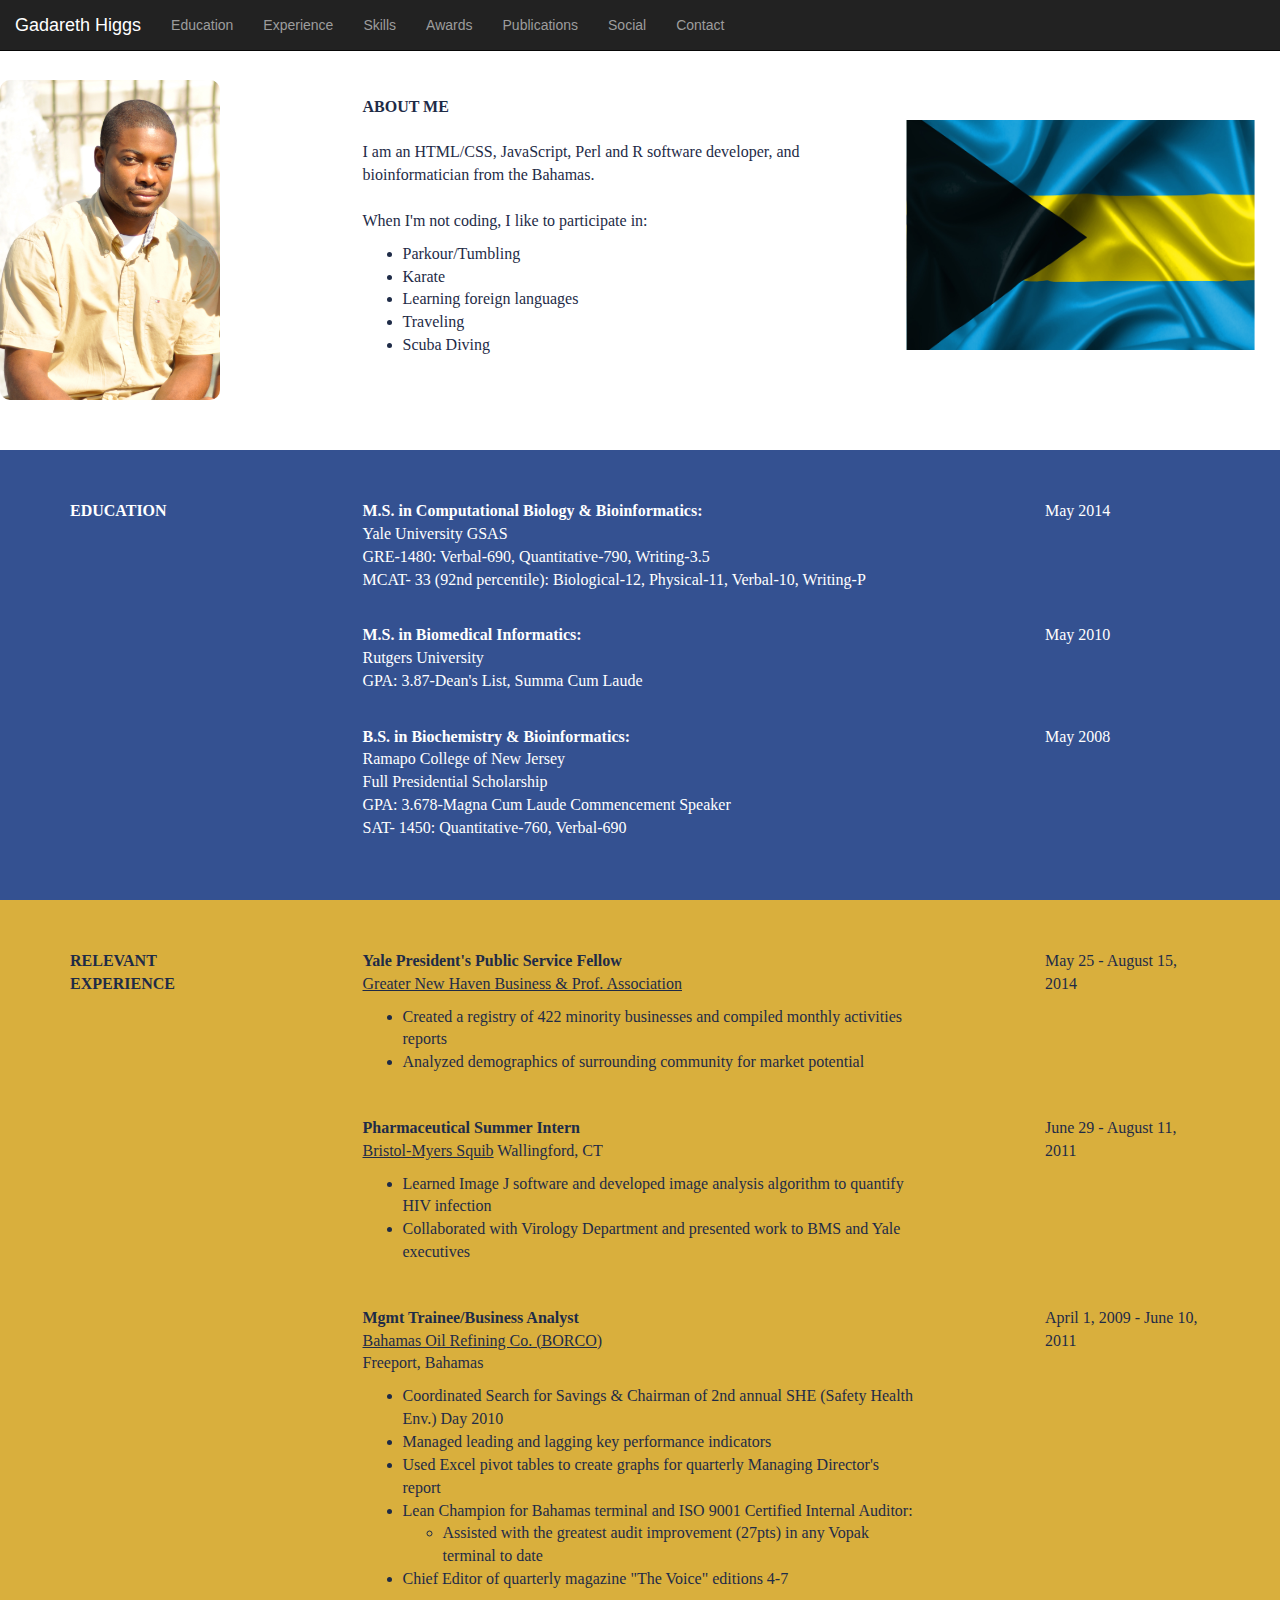
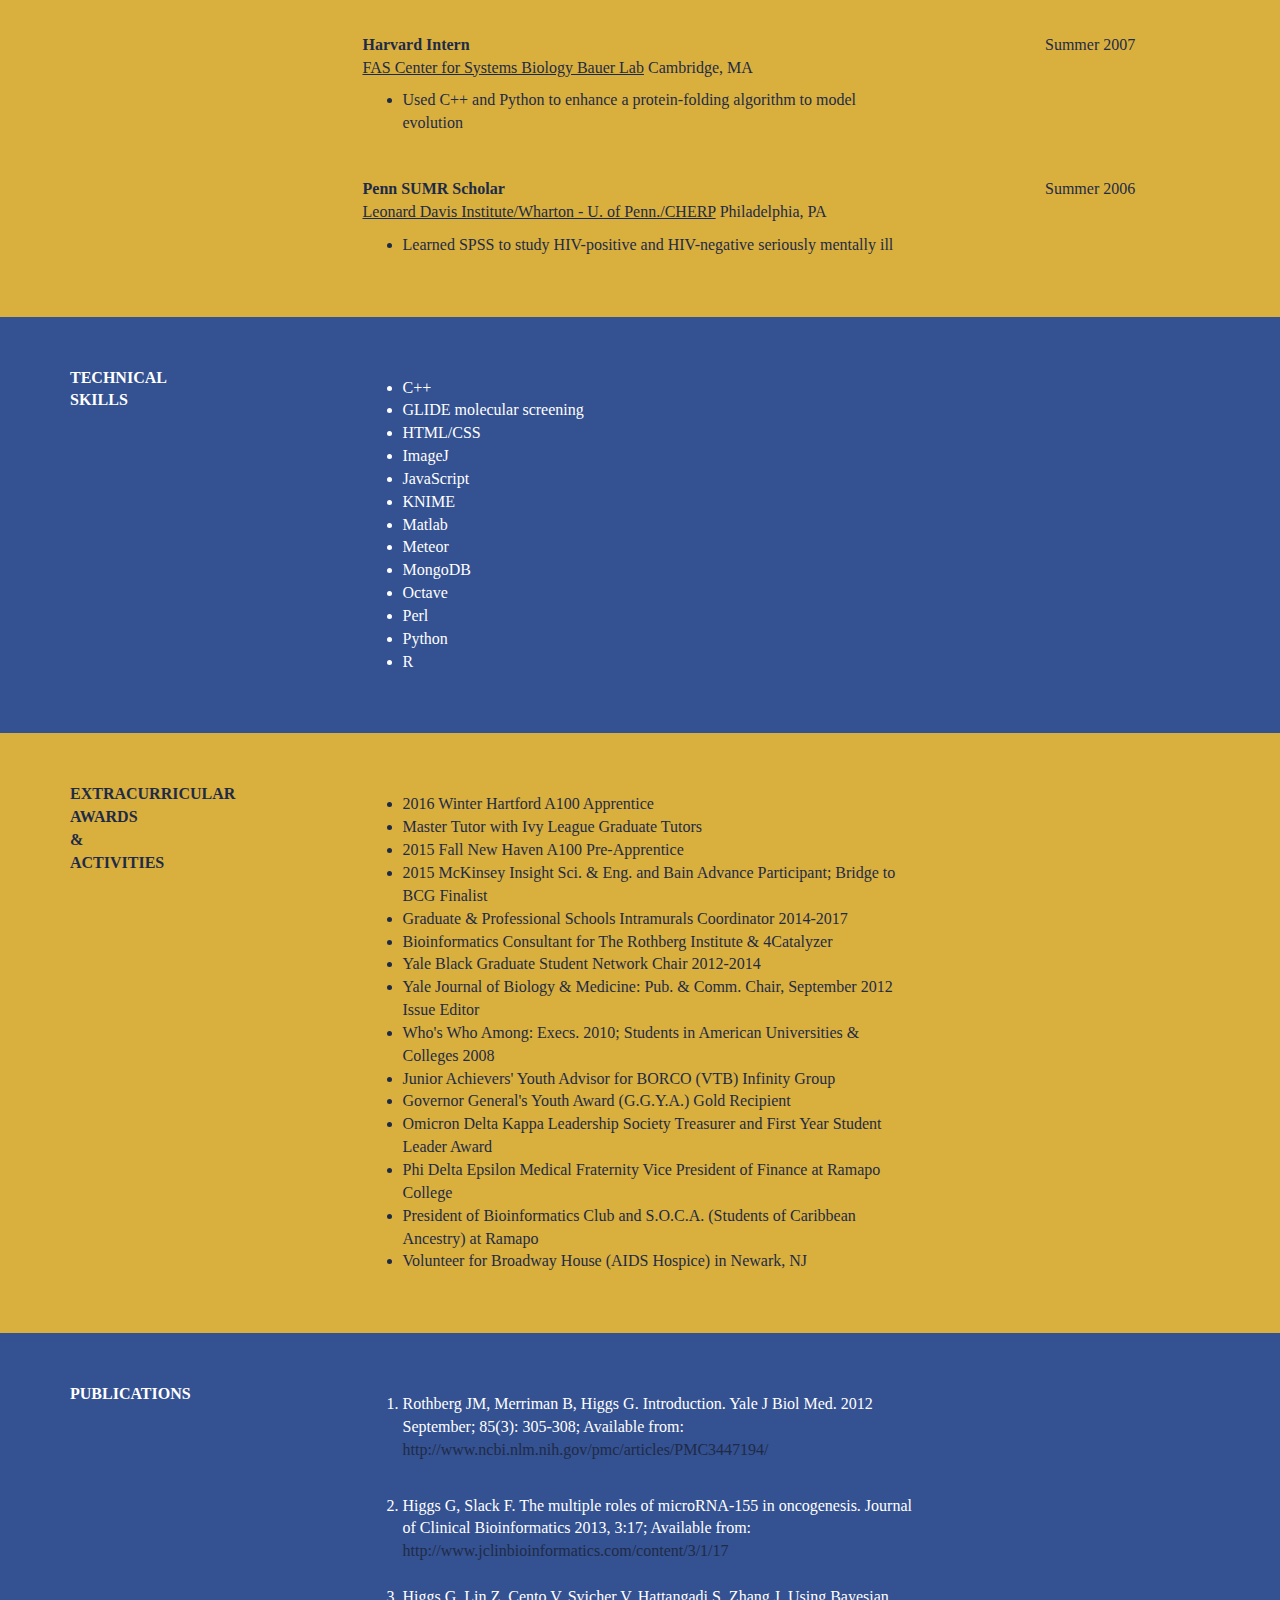
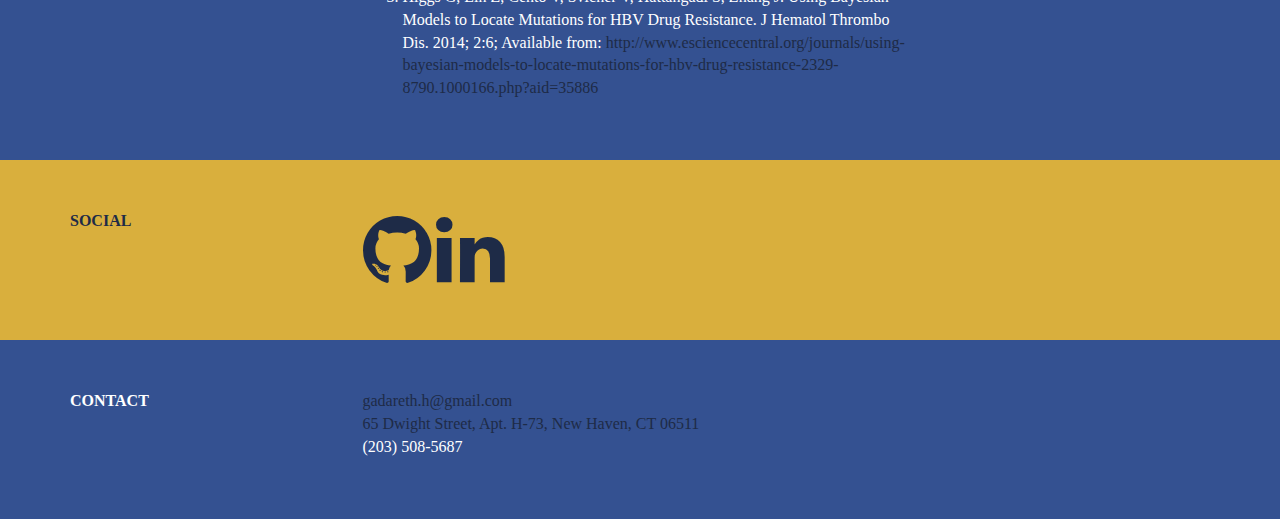
<file: index.html>
<!DOCTYPE html>
<html>
	<head>
		<!--Inclusion of Bootstrap Content Delivery Networks for Font-Awesome, CSS, and JS (CDN)-->
		<link rel="stylesheet" href="https://maxcdn.bootstrapcdn.com/font-awesome/4.5.0/css/font-awesome.min.css">
		<link rel="stylesheet" href="https://maxcdn.bootstrapcdn.com/bootstrap/3.3.6/css/bootstrap.min.css">
		<link type= "text/css" rel = "stylesheet" href = "stylesheet.css"/>
		<script src="https://maxcdn.bootstrapcdn.com/bootstrap/3.3.6/js/bootstrap.min.js"></script>
		<title>Gadareth Higgs</title>
	</head>

	<body>
		<!--Navigation Bar Code including links to IDs-->
		<nav class="navbar navbar-inverse navbar-fixed-top">
		  <div class="container-fluid">
		    <div class="navbar-header">
		      <a class="navbar-brand" href="#about">Gadareth Higgs</a>
		    </div>
		    <div class="navbar-collapse collapse">
		    	<ul class="nav navbar-nav">
			      <li><a href="#education">Education</a></li>
			      <li><a href="#experience">Experience</a></li>
			      <li><a href="#skills">Skills</a></li> 
			      <li><a href="#awards">Awards</a></li>
			      <li><a href="#publications">Publications</a></li>
			      <li><a href="#social">Social</a></li> 
			      <li><a href="#contact">Contact</a></li>
			    </ul>
		    </div>
		  </div>
		</nav>
		<!--About Section-->
		<div class="section" id="about">
			<div class="container">
				<div class="row">
					<!--First Column of About Section-->
					<div class="col-md-1">
						<img id="profile" src="Gad.jpg">
					</div>
					<!--Second Column of About Section-->
					<div class="col-md-5 col-md-offset-2">
						<p>
							<br>
							<br>
							<b>ABOUT ME</b>
							<br>
							<br>
							I am an HTML/CSS, JavaScript, Perl and R software developer, and bioinformatician from the Bahamas.
							<br>
							<br>
							When I'm not coding, I like to participate in:
							<ul>
								<li>Parkour/Tumbling</li>
								<li>Karate</li>	
								<li>Learning foreign languages</li>
								<li>Traveling</li>
								<li>Scuba Diving</li>
							</ul>
						</p>
					</div>
					<!--Third Column of About Section-->
					<div class="col-md-1 col-md-offset-1">
						<img id="flag" src="Bahamas-flag.jpg"/>
					</div>
				</div>
			</div>
		</div>
		<!--Education Section-->
		<div class="section" id="education">
			<div class="container">
				<div class="row">
					<!--First Column of Education Section-->
					<div class="col-md-1">
						<p>
							<b>EDUCATION</b>
						</p>
					</div>
					<!--Second Column of Education Section-->
					<div class="col-md-6 col-md-offset-2">
						<p>
							<b>M.S. in Computational Biology & Bioinformatics:</b>
							<br>
							Yale University GSAS
							<br>
							GRE-1480: Verbal-690, Quantitative-790, Writing-3.5
							<br>
							MCAT- 33 (92nd percentile): Biological-12, Physical-11, Verbal-10, Writing-P
							<br>
							<br>
						</p>
					</div>
					<!--Third Column of Education Section-->
					<div class="col-md-1 col-md-offset-1">
						<p>May 2014</p>	
					</div>
				</div>
				<div class="row">
					<div class="col-md-6 col-md-offset-3">
						<p>
							<b>M.S. in Biomedical Informatics:</b>
							<br> 
							Rutgers University
							<br>
							GPA: 3.87-Dean's List, Summa Cum Laude
							<br>
							<br>
						</p>
					</div>
					<div class="col-md-2 col-md-offset-1">
						<p>May 2010</p>	
					</div>
				</div>
				<div class="row">
					<div class="col-md-3">
					</div>
					<div class="col-md-6">
						<p>
							<b>B.S. in Biochemistry & Bioinformatics:</b>
							<br>
							Ramapo College of New Jersey
							<br>
							Full Presidential Scholarship
							<br>
							GPA: 3.678-Magna Cum Laude Commencement Speaker
							<br>
							SAT- 1450: Quantitative-760, Verbal-690
						</p>
					</div>
					<div class="col-md-2 col-md-offset-1">
						<p>May 2008</p>	
					</div>
				</div>
			</div>
		</div>	
		<!--Experience Section-->
		<div class="section" id="experience">
			<div class="container">
				<div class="row">
					<!--First Column of Experience Section-->
					<div class="col-md-1">
						<p>
							<b>RELEVANT EXPERIENCE</b>
						</p>
					</div>
					<!--Second Column of Experience Section-->
					<div class="col-md-6 col-md-offset-2">
						<p>
							<b>Yale President's Public Service Fellow</b>
							<br>
							<u>Greater New Haven Business & Prof. Association</u>
							<ul>
								<li>Created a registry of 422 minority businesses and compiled monthly activities reports</li>
								<li>Analyzed demographics of surrounding community for market potential</li>
							</ul>
							<br>
						</p>
					</div>
					<!--Third Column of Experience Section-->
					<div class="col-md-2 col-md-offset-1">
						<p><sm>May 25 - August 15, 2014</sm></p>	
					</div>
				</div>
				<div class="row">
					<div class="col-md-6 col-md-offset-3">
						<p>
							<b>Pharmaceutical Summer Intern</b>
							<br>
							<u>Bristol-Myers Squib</u>	Wallingford, CT
							<ul>
								<li>Learned Image J software and developed image analysis algorithm to quantify HIV infection</li>
								<li>Collaborated with Virology Department and presented work to BMS and Yale executives</li>
							</ul>
							<br>
						</p>
					</div>
					<div class="col-md-2 col-md-offset-1">
						<p>June 29 - August 11, 2011</p>	
					</div>
				</div>
				<div class="row">
					<div class="col-md-6 col-md-offset-3">
						<p>
							<b>Mgmt Trainee/Business Analyst</b>
							<br>
							<u>Bahamas Oil Refining Co. (BORCO)</u> 
							<br>
							Freeport, Bahamas
							<ul>
								<li>Coordinated Search for Savings & Chairman of 2nd annual SHE (Safety Health Env.) Day 2010</li>
								<li>Managed leading and lagging key performance indicators</li>
								<li>Used Excel pivot tables to create graphs for quarterly Managing Director's report</li>
								<li>Lean Champion for Bahamas terminal and ISO 9001 Certified Internal Auditor:
									<ul>
										<li>Assisted with the greatest audit improvement (27pts) in any Vopak terminal to date</li>
									</ul>
								</li>
								<li>Chief Editor of quarterly magazine "The Voice" editions 4-7</li>
							</ul>
							<br>
						</p>
					</div>
					<div class="col-md-2 col-md-offset-1">
						<p><sm>April 1, 2009 - June 10, 2011</sm></p>	
					</div>
				</div>
				<div class="row">
					<div class="col-md-6 col-md-offset-3">
						<p>
							<b>Harvard Intern</b>
							<br>
							<u>FAS Center for Systems Biology Bauer Lab</u>		Cambridge, MA
							<ul>
								<li>Used C++ and Python to enhance a protein-folding algorithm to model evolution</li>
							</ul>
							<br>
						</p>
					</div>
					<div class="col-md-2 col-md-offset-1">
						<p><sm>Summer 2007</sm></p>	
					</div>
				</div>
				<div class="row">
					<div class="col-md-6 col-md-offset-3">
						<p>
						<b>Penn SUMR Scholar</b> 
						<br>
						<u>Leonard Davis Institute/Wharton - U. of Penn./CHERP</u> Philadelphia, PA
						<ul>
							<li>Learned SPSS to study HIV-positive and HIV-negative seriously mentally ill</li>
						</ul>
						</p>	
					</div>
					<div class="col-md-2 col-md-offset-1">
						<p><sm>Summer 2006</sm></p>	
					</div>
				</div>
			</div>
		</div>
		<!--Skills Section-->
		<div class="section" id="skills">
			<div class="container">
				<div class="row">
					<!--First Column of Skills Section-->
					<div class="col-md-1">
						<p>
							<b>TECHNICAL SKILLS</b>
						</p>
					</div>
					<!--Second Column of Skills Section-->
					<div class="col-md-6 col-md-offset-2">
						<p>
							<ul>
								<li>C++</li>
								<li>GLIDE molecular screening</li>
								<li>HTML/CSS</li>
								<li>ImageJ</li>
								<li>JavaScript</li>
								<li>KNIME</li>
								<li>Matlab</li>
								<li>Meteor</li>
								<li>MongoDB</li>
								<li>Octave</li>
								<li>Perl</li>
								<li>Python</li>
								<li>R</li>
							</ul>
						</p>
					</div>
				</div>
			</div>
		</div>
		<!--Awards Section-->
		<div class="section" id="awards">
			<div class="container">
				<div class="row">
					<!--First Column of Awards Section-->
					<div class="col-md-1">
						<p>
							<b>EXTRACURRICULAR AWARDS & ACTIVITIES</b>
						</p>
					</div>
					<!--Second Column of Awards Section-->
					<div class="col-md-6 col-md-offset-2">
						<p>
							<ul>
								<li>2016 Winter Hartford A100 Apprentice</li>
								<li>Master Tutor with Ivy League Graduate Tutors</li>
								<li>2015 Fall New Haven A100 Pre-Apprentice</li>
								<li>2015 McKinsey Insight Sci. & Eng. and Bain Advance Participant; Bridge to BCG Finalist</li>
								<li>Graduate & Professional Schools Intramurals Coordinator 2014-2017</li>
								<li>Bioinformatics Consultant for The Rothberg Institute & 4Catalyzer</li>
								<li>Yale Black Graduate Student Network Chair 2012-2014</li> 
								<li>Yale Journal of Biology & Medicine: Pub. & Comm. Chair, September 2012 Issue Editor</li>
				   				<li>Who's Who Among: Execs. 2010; Students in American Universities & Colleges 2008</li>
								<li>Junior Achievers' Youth Advisor for BORCO (VTB) Infinity Group</li>
								<li>Governor General's Youth Award (G.G.Y.A.) Gold Recipient</li>
								<li>Omicron Delta Kappa Leadership Society Treasurer and First Year Student Leader Award</li>
								<li>Phi Delta Epsilon Medical Fraternity Vice President of Finance at Ramapo College</li>
								<li>President of Bioinformatics Club and S.O.C.A. (Students of Caribbean Ancestry) at Ramapo</li>
								<li>Volunteer for Broadway House (AIDS Hospice) in Newark, NJ</li>
							</ul>
						</p>
					</div>
				</div>
			</div>
		</div>
		<!--Publications Section-->
		<div class="section" id="publications">
			<div class="container">
				<div class="row">
					<!--First Column of Publications Section-->
					<div class="col-md-1">
						<p>
							<b>PUBLICATIONS</b>
						</p>
					</div>
					<!--Second Column of Publications Section-->
					<div class="col-md-6 col-md-offset-2">
						<p>
							<ol>
								<li>Rothberg JM, Merriman B, Higgs G. Introduction. Yale J Biol Med. 2012 September; 85(3): 305-308; Available from: <a href="http://www.ncbi.nlm.nih.gov/pmc/articles/PMC3447194/">http://www.ncbi.nlm.nih.gov/pmc/articles/PMC3447194/</a></p>
								</li>
								<br>
								<li>Higgs G, Slack F. The multiple roles of microRNA-155 in oncogenesis. Journal of Clinical Bioinformatics 2013, 3:17; Available from: <a href="http://www.jclinbioinformatics.com/content/3/1/17">http://www.jclinbioinformatics.com/content/3/1/17</a></li>
								<br>
								<li>Higgs G, Lin Z, Cento V, Svicher V, Hattangadi S, Zhang J. Using Bayesian Models to Locate Mutations for HBV Drug Resistance. J Hematol Thrombo Dis. 2014; 2:6; Available from: <a href="http://www.esciencecentral.org/journals/using-bayesian-models-to-locate-mutations-for-hbv-drug-resistance-2329-8790.1000166.php?aid=35886">http://www.esciencecentral.org/journals/using-bayesian-models-to-locate-mutations-for-hbv-drug-resistance-2329-8790.1000166.php?aid=35886</a></li>
							</ol>
						</p>
					</div>
				</div>
			</div>
		</div>
		<!--Social Section-->
		<div class="section" id="social">
			<div class="container">
				<div class="row">
					<!--First Column of Social Section-->
					<div class="col-md-1">
						<p>
							<b>SOCIAL</b>
						</p>
					</div>
					<!--Second Column of Social Section-->
					<div class="col-md-6 col-md-offset-2">
						<a class="icon" href="https://github.com/Gadareth"><i class="fa fa-github fa-5x"></i></a>
						<a class="icon" href="https://www.linkedin.com/in/gadareth-higgs-17a52220"><i class="fa fa-linkedin fa-5x"></i></a>
					</div>
				</div>
			</div>
		</div>
		<!--Contact Section-->
		<div class="section" id="contact">
			<div class="container">
				<div class="row">
					<!--First Column of Contact Section-->
					<div class="col-md-1">
						<p><b>CONTACT</b></p>
					</div>
					<!--Second Column of Contact Section-->
					<div class="col-md-6 col-md-offset-2">
						<p>
							<a href="mailto:gadareth.h@gmail.com">gadareth.h@gmail.com</a>
							<br>
							<a href="https://www.google.com/maps/place/65+Dwight+St,+New+Haven,+CT+06511/@41.3075833,-72.9401208,17z/data=!3m1!4b1!4m2!3m1!1s0x89e7d8532f9f3669:0x680e828ed194746a">65 Dwight Street, Apt. H-73, New Haven, CT 06511</a>
							<br>
							(203) 508-5687
						</p>
					</div>				
				</div>
			</div>								
		</div>
	</body>
</html>
</file>
<file: stylesheet.css>
/*Formatting for all sections*/
.section{
	width: 100%;
	padding: 50px;
	font-family: Calibri, serif;
	font-size: 16px;
	margin: 0px 0px 0px 0px;
}

/*Formatting for links*/
a:link, 
a:visited {
	color: #1E2B47;
}

a:hover {
	color: #FFFFFF;
}

/*Formatting for profile picture*/
#profile {
	height: 320px;
	width: 220px;
	border-radius: 10px;
	margin: 30px 30px 0px -70px;
	float: left;
}

/*Formatting for flag*/
#flag {
	height: 230px;
	margin: 70px 0px -20px -50px;
	width: 365px;
}

#about {
	float: bottom;
	color: #1E2B47;
	background-color: #FFFFFF;
}

#education {
	background-color: #345191;
	color: #FFFFFF;
}

#experience {
	color: #1E2B47;
	background-color: #D9AF3D;
}

#skills {
	background-color: #345191;
	color: #FFFFFF;
}

#awards {
	color: #1E2B47;
	background-color: #D9AF3D;
}

#publications {
	background-color: #345191;
	color: #FFFFFF;
}

#social {
	color: #1E2B47;
	background-color: #D9AF3D;
}

#contact {
	background-color: #345191;
	color: #FFFFFF;
	position: center;
}
</file>
